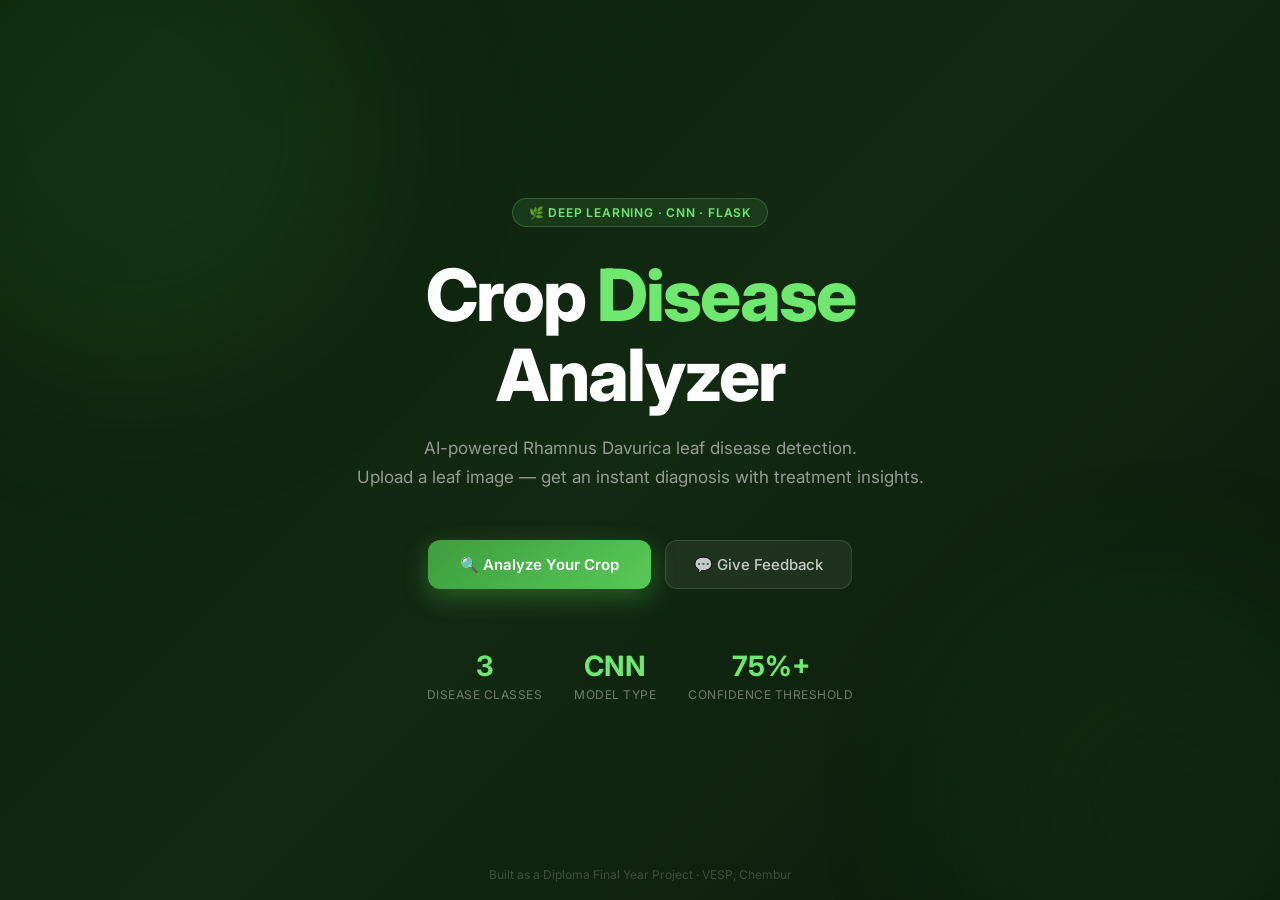
<file: v1/templates/index.html>
<!DOCTYPE html>
<html lang="en">
<head>
    <meta charset="UTF-8">
    <meta name="viewport" content="width=device-width, initial-scale=1.0">
    <title>Crop Analyzer — Rhamnus Disease Detection</title>
    <meta name="description" content="AI-powered Rhamnus Davurica leaf disease detection using deep learning. Upload a leaf image for instant diagnosis.">
    <link rel="preconnect" href="https://fonts.googleapis.com">
    <link rel="preconnect" href="https://fonts.gstatic.com" crossorigin>
    <link href="https://fonts.googleapis.com/css2?family=Inter:wght@300;400;500;600;700;800&display=swap" rel="stylesheet">
    <style>
        *, *::before, *::after { box-sizing: border-box; margin: 0; padding: 0; }

        body {
            font-family: 'Inter', sans-serif;
            min-height: 100vh;
            background: linear-gradient(135deg, #0a1f0a 0%, #122912 50%, #0a1a0a 100%);
            display: flex;
            flex-direction: column;
            align-items: center;
            justify-content: center;
            padding: 24px;
            position: relative;
            overflow: hidden;
        }

        /* Ambient glow blobs */
        body::before, body::after {
            content: '';
            position: fixed;
            border-radius: 50%;
            filter: blur(80px);
            opacity: 0.18;
            pointer-events: none;
        }
        body::before {
            width: 500px; height: 500px;
            background: #2e7d32;
            top: -120px; left: -120px;
        }
        body::after {
            width: 400px; height: 400px;
            background: #1b5e20;
            bottom: -100px; right: -80px;
        }

        .hero {
            text-align: center;
            max-width: 680px;
            animation: fadeUp 0.6s ease;
        }

        @keyframes fadeUp {
            from { opacity: 0; transform: translateY(30px); }
            to   { opacity: 1; transform: translateY(0); }
        }

        .badge {
            display: inline-flex;
            align-items: center;
            gap: 6px;
            background: rgba(110, 232, 110, 0.1);
            border: 1px solid rgba(110, 232, 110, 0.25);
            color: #6ee86e;
            padding: 6px 16px;
            border-radius: 50px;
            font-size: 12px;
            font-weight: 600;
            letter-spacing: 0.8px;
            text-transform: uppercase;
            margin-bottom: 28px;
        }

        h1 {
            font-size: clamp(38px, 7vw, 72px);
            font-weight: 800;
            color: #fff;
            letter-spacing: -2px;
            line-height: 1.1;
            margin-bottom: 20px;
        }
        h1 span { color: #6ee86e; }

        .subtitle {
            font-size: 17px;
            color: rgba(255,255,255,0.55);
            line-height: 1.7;
            margin-bottom: 48px;
            padding: 0 10px;
        }

        .actions {
            display: flex;
            gap: 14px;
            justify-content: center;
            flex-wrap: wrap;
            margin-bottom: 60px;
        }

        .btn-primary {
            display: inline-flex;
            align-items: center;
            gap: 8px;
            padding: 14px 32px;
            background: linear-gradient(135deg, #3d9e3d, #57c957);
            color: #fff;
            text-decoration: none;
            border-radius: 12px;
            font-size: 15px;
            font-weight: 600;
            box-shadow: 0 8px 24px rgba(87, 201, 87, 0.35);
            transition: transform 0.2s, box-shadow 0.2s;
        }
        .btn-primary:hover {
            transform: translateY(-3px);
            box-shadow: 0 14px 32px rgba(87, 201, 87, 0.45);
        }

        .btn-outline {
            display: inline-flex;
            align-items: center;
            gap: 8px;
            padding: 14px 28px;
            background: rgba(255,255,255,0.06);
            color: rgba(255,255,255,0.75);
            text-decoration: none;
            border-radius: 12px;
            font-size: 15px;
            font-weight: 500;
            border: 1px solid rgba(255,255,255,0.12);
            transition: background 0.2s, color 0.2s;
        }
        .btn-outline:hover {
            background: rgba(255,255,255,0.1);
            color: #fff;
        }

        .stats {
            display: flex;
            gap: 32px;
            justify-content: center;
            flex-wrap: wrap;
        }
        .stat {
            text-align: center;
        }
        .stat-value {
            font-size: 28px;
            font-weight: 700;
            color: #6ee86e;
        }
        .stat-label {
            font-size: 12px;
            color: rgba(255,255,255,0.4);
            text-transform: uppercase;
            letter-spacing: 0.5px;
            margin-top: 4px;
        }

        footer {
            position: fixed;
            bottom: 18px;
            color: rgba(255,255,255,0.2);
            font-size: 12px;
            text-align: center;
        }
    </style>
</head>
<body>
    <div class="hero">
        <div class="badge">🌿 Deep Learning · CNN · Flask</div>
        <h1>Crop <span>Disease</span><br>Analyzer</h1>
        <p class="subtitle">
            AI-powered Rhamnus Davurica leaf disease detection.<br>
            Upload a leaf image — get an instant diagnosis with treatment insights.
        </p>
        <div class="actions">
            <a href="/analysis" class="btn-primary" id="analyze-btn">🔍 Analyze Your Crop</a>
            <a href="/feedback" class="btn-outline" id="feedback-btn">💬 Give Feedback</a>
        </div>
        <div class="stats">
            <div class="stat">
                <div class="stat-value">3</div>
                <div class="stat-label">Disease Classes</div>
            </div>
            <div class="stat">
                <div class="stat-value">CNN</div>
                <div class="stat-label">Model Type</div>
            </div>
            <div class="stat">
                <div class="stat-value">75%+</div>
                <div class="stat-label">Confidence Threshold</div>
            </div>
        </div>
    </div>

    <footer>Built as a Diploma Final Year Project · VESP, Chembur</footer>
</body>
</html>
</file>
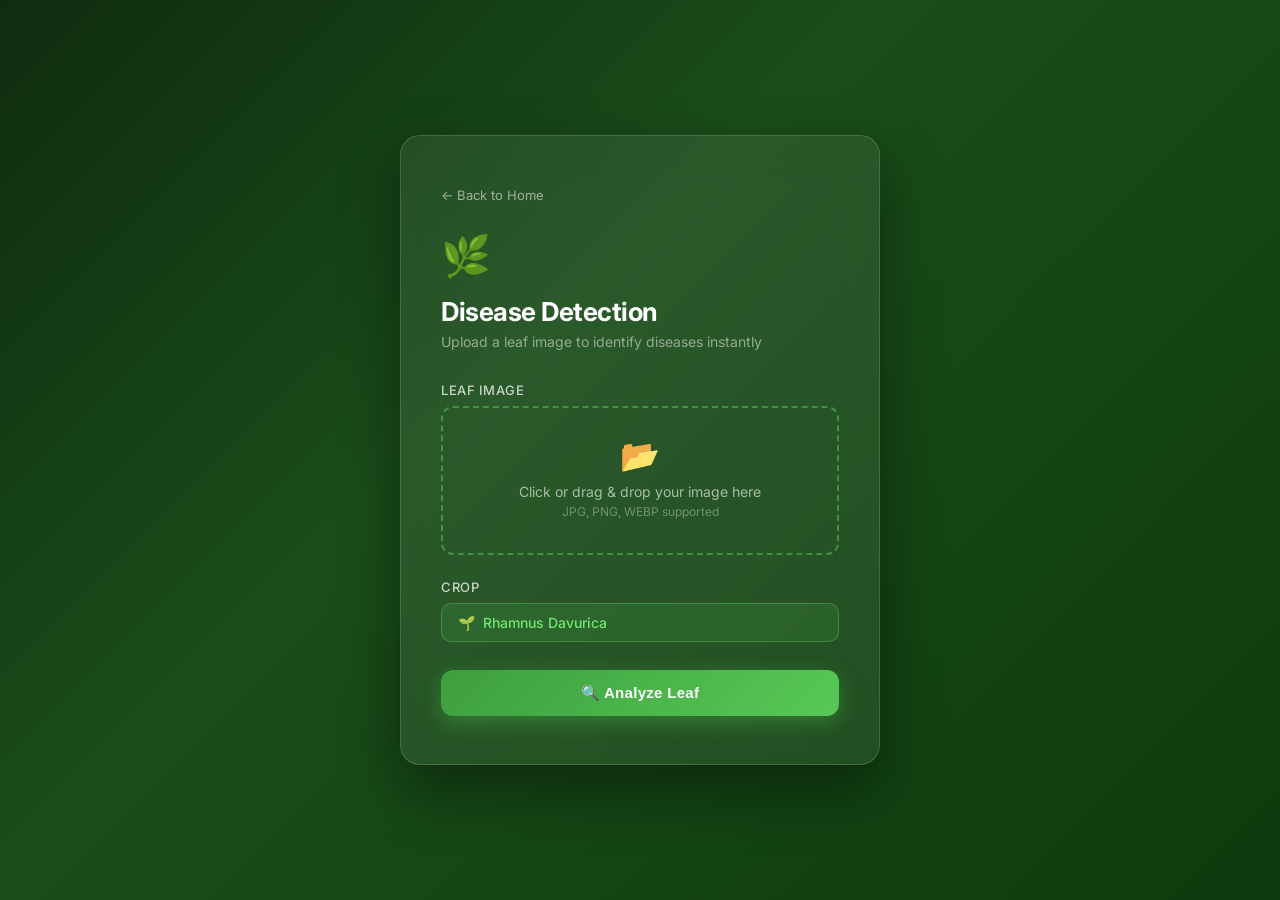
<file: v1/templates/Analysis.html>
<!DOCTYPE html>
<html lang="en">
<head>
    <meta charset="UTF-8">
    <meta name="viewport" content="width=device-width, initial-scale=1.0">
    <title>Analyze Your Crop — Rhamnus Disease Detector</title>
    <meta name="description" content="Upload a Rhamnus Davurica leaf image to detect diseases using our CNN-based deep learning model.">
    <link rel="preconnect" href="https://fonts.googleapis.com">
    <link rel="preconnect" href="https://fonts.gstatic.com" crossorigin>
    <link href="https://fonts.googleapis.com/css2?family=Inter:wght@300;400;500;600;700&display=swap" rel="stylesheet">
    <style>
        *, *::before, *::after { box-sizing: border-box; margin: 0; padding: 0; }

        body {
            font-family: 'Inter', sans-serif;
            min-height: 100vh;
            background: linear-gradient(135deg, #0f2c0f 0%, #1a4d1a 40%, #0d3b0d 100%);
            display: flex;
            align-items: center;
            justify-content: center;
            padding: 20px;
        }

        .card {
            background: rgba(255, 255, 255, 0.07);
            backdrop-filter: blur(20px);
            -webkit-backdrop-filter: blur(20px);
            border: 1px solid rgba(255, 255, 255, 0.15);
            border-radius: 20px;
            padding: 48px 40px;
            width: 100%;
            max-width: 480px;
            box-shadow: 0 25px 60px rgba(0, 0, 0, 0.4);
            animation: fadeUp 0.5s ease;
        }

        @keyframes fadeUp {
            from { opacity: 0; transform: translateY(24px); }
            to   { opacity: 1; transform: translateY(0); }
        }

        .back-link {
            display: inline-flex;
            align-items: center;
            gap: 6px;
            color: rgba(255,255,255,0.55);
            text-decoration: none;
            font-size: 13px;
            margin-bottom: 28px;
            transition: color 0.2s;
        }
        .back-link:hover { color: #6ee86e; }

        .card-header { margin-bottom: 32px; }
        .card-header h1 {
            font-size: 26px;
            font-weight: 700;
            color: #fff;
            letter-spacing: -0.5px;
            margin-bottom: 6px;
        }
        .card-header p {
            color: rgba(255,255,255,0.5);
            font-size: 14px;
        }

        .leaf-icon {
            font-size: 40px;
            margin-bottom: 16px;
            display: block;
        }

        label {
            display: block;
            color: rgba(255,255,255,0.75);
            font-size: 13px;
            font-weight: 500;
            margin-bottom: 8px;
            text-transform: uppercase;
            letter-spacing: 0.5px;
        }

        .upload-area {
            border: 2px dashed rgba(110, 232, 110, 0.4);
            border-radius: 12px;
            padding: 28px 20px;
            text-align: center;
            cursor: pointer;
            transition: border-color 0.2s, background 0.2s;
            margin-bottom: 24px;
            position: relative;
        }
        .upload-area:hover, .upload-area.dragover {
            border-color: #6ee86e;
            background: rgba(110, 232, 110, 0.06);
        }
        .upload-area input[type="file"] {
            position: absolute;
            inset: 0;
            opacity: 0;
            cursor: pointer;
            width: 100%;
            height: 100%;
        }
        .upload-area .upload-icon { font-size: 32px; margin-bottom: 8px; }
        .upload-area .upload-text {
            color: rgba(255,255,255,0.6);
            font-size: 14px;
        }
        .upload-area .upload-hint {
            color: rgba(255,255,255,0.35);
            font-size: 12px;
            margin-top: 4px;
        }
        #filename-display {
            color: #6ee86e;
            font-size: 13px;
            margin-top: 6px;
            font-weight: 500;
        }

        .crop-badge {
            display: inline-flex;
            align-items: center;
            gap: 8px;
            background: rgba(110, 232, 110, 0.1);
            border: 1px solid rgba(110, 232, 110, 0.3);
            color: #6ee86e;
            padding: 10px 16px;
            border-radius: 10px;
            font-size: 14px;
            font-weight: 500;
            margin-bottom: 28px;
            width: 100%;
        }

        .predict-btn {
            width: 100%;
            padding: 14px;
            background: linear-gradient(135deg, #3d9e3d, #57c957);
            color: #fff;
            border: none;
            border-radius: 12px;
            font-size: 15px;
            font-weight: 600;
            cursor: pointer;
            letter-spacing: 0.3px;
            transition: transform 0.15s, box-shadow 0.15s, opacity 0.15s;
            box-shadow: 0 6px 20px rgba(87, 201, 87, 0.35);
        }
        .predict-btn:hover {
            transform: translateY(-2px);
            box-shadow: 0 10px 28px rgba(87, 201, 87, 0.45);
        }
        .predict-btn:active { transform: translateY(0); }
        .predict-btn:disabled { opacity: 0.6; cursor: not-allowed; transform: none; }
    </style>
</head>
<body>
    <div class="card">
        <a href="/" class="back-link">← Back to Home</a>

        <div class="card-header">
            <span class="leaf-icon">🌿</span>
            <h1>Disease Detection</h1>
            <p>Upload a leaf image to identify diseases instantly</p>
        </div>

        <form action="/predict" method="post" enctype="multipart/form-data" id="predict-form">

            <label for="image">Leaf Image</label>
            <div class="upload-area" id="upload-area">
                <input type="file" id="image" name="image" accept="image/*" required>
                <div class="upload-icon">📂</div>
                <div class="upload-text">Click or drag &amp; drop your image here</div>
                <div class="upload-hint">JPG, PNG, WEBP supported</div>
                <div id="filename-display"></div>
            </div>

            <label>Crop</label>
            <div class="crop-badge">
                <span>🌱</span> Rhamnus Davurica
            </div>

            <button type="submit" class="predict-btn" id="submit-btn">
                🔍 Analyze Leaf
            </button>
        </form>
    </div>

    <script>
        const input = document.getElementById('image');
        const display = document.getElementById('filename-display');
        const area = document.getElementById('upload-area');
        const btn = document.getElementById('submit-btn');

        input.addEventListener('change', () => {
            if (input.files.length > 0) {
                display.textContent = '✔ ' + input.files[0].name;
            }
        });

        area.addEventListener('dragover', e => { e.preventDefault(); area.classList.add('dragover'); });
        area.addEventListener('dragleave', () => area.classList.remove('dragover'));
        area.addEventListener('drop', e => {
            e.preventDefault();
            area.classList.remove('dragover');
            input.files = e.dataTransfer.files;
            if (input.files.length > 0) display.textContent = '✔ ' + input.files[0].name;
        });

        document.getElementById('predict-form').addEventListener('submit', () => {
            btn.textContent = 'Analyzing...';
            btn.disabled = true;
        });
    </script>
</body>
</html>
</file>
